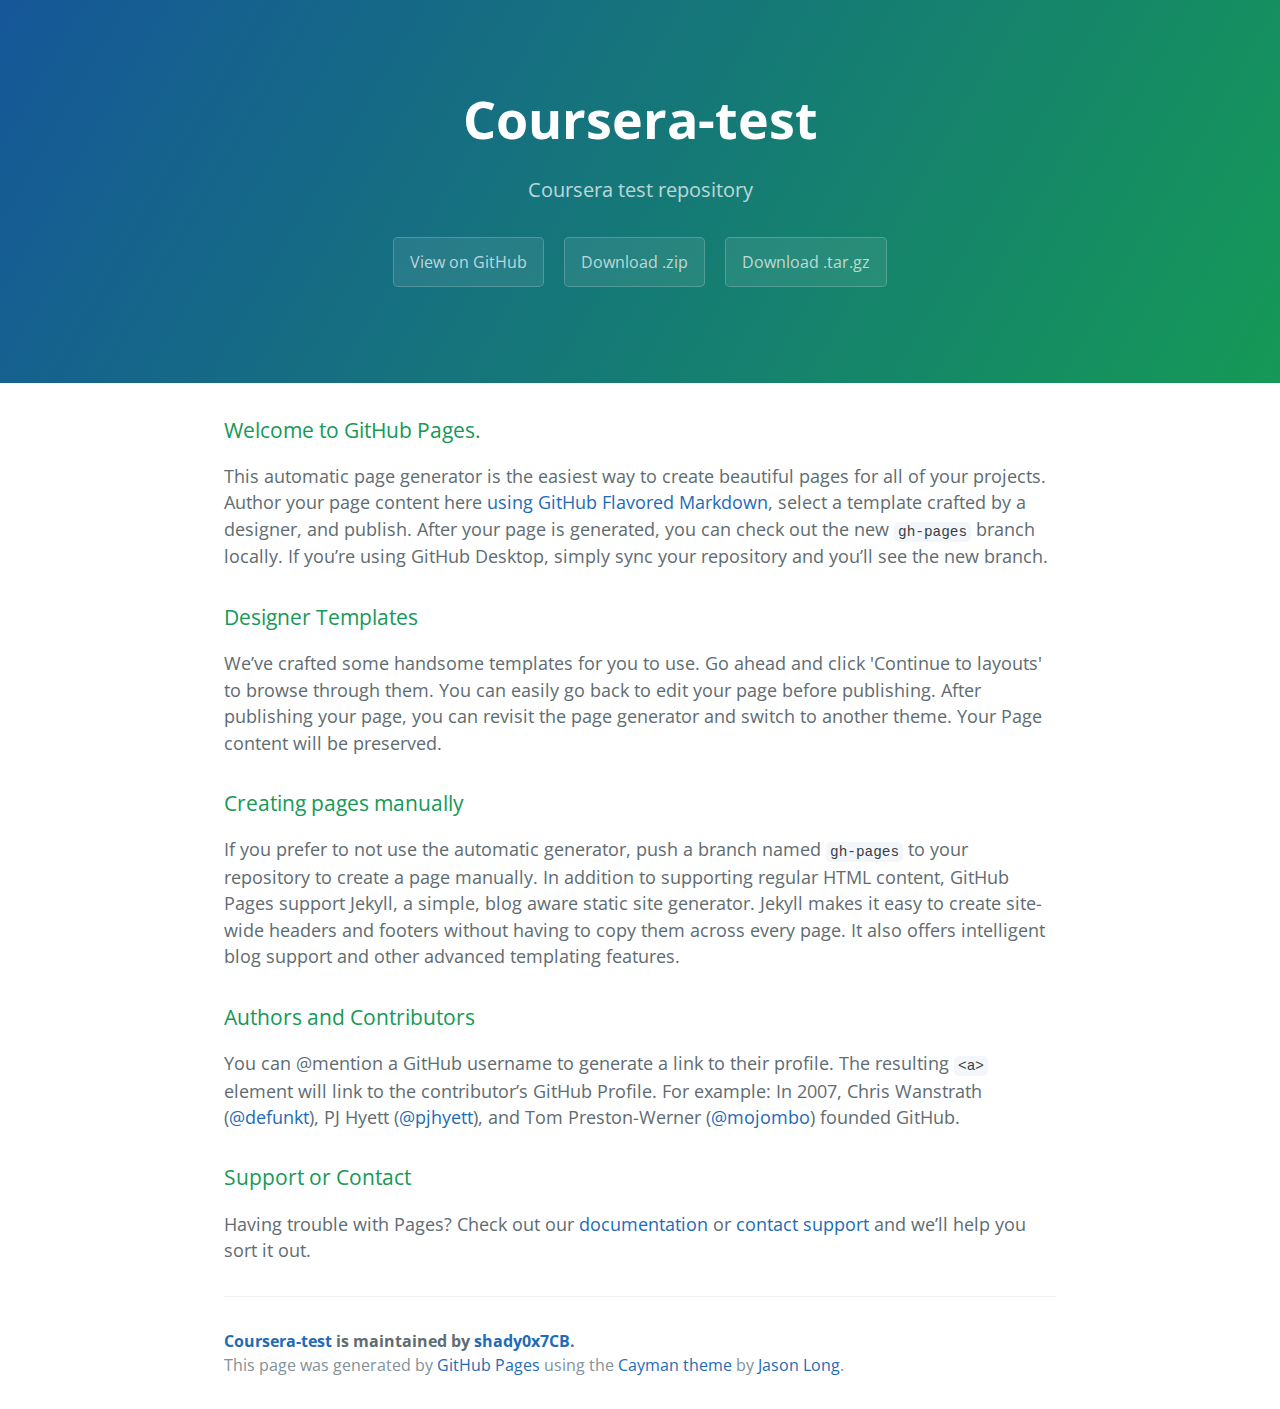
<file: index.html>
<!DOCTYPE html>
<html lang="en-us">
  <head>
    <meta charset="UTF-8">
    <title>Coursera-test by shady0x7CB</title>
    <meta name="viewport" content="width=device-width, initial-scale=1">
    <link rel="stylesheet" type="text/css" href="stylesheets/normalize.css" media="screen">
    <link href='https://fonts.googleapis.com/css?family=Open+Sans:400,700' rel='stylesheet' type='text/css'>
    <link rel="stylesheet" type="text/css" href="stylesheets/stylesheet.css" media="screen">
    <link rel="stylesheet" type="text/css" href="stylesheets/github-light.css" media="screen">
  </head>
  <body>
    <section class="page-header">
      <h1 class="project-name">Coursera-test</h1>
      <h2 class="project-tagline">Coursera test repository </h2>
      <a href="https://github.com/shady0x7CB/coursera-test" class="btn">View on GitHub</a>
      <a href="https://github.com/shady0x7CB/coursera-test/zipball/master" class="btn">Download .zip</a>
      <a href="https://github.com/shady0x7CB/coursera-test/tarball/master" class="btn">Download .tar.gz</a>
    </section>

    <section class="main-content">
      <h3>
<a id="welcome-to-github-pages" class="anchor" href="#welcome-to-github-pages" aria-hidden="true"><span aria-hidden="true" class="octicon octicon-link"></span></a>Welcome to GitHub Pages.</h3>

<p>This automatic page generator is the easiest way to create beautiful pages for all of your projects. Author your page content here <a href="https://guides.github.com/features/mastering-markdown/">using GitHub Flavored Markdown</a>, select a template crafted by a designer, and publish. After your page is generated, you can check out the new <code>gh-pages</code> branch locally. If you’re using GitHub Desktop, simply sync your repository and you’ll see the new branch.</p>

<h3>
<a id="designer-templates" class="anchor" href="#designer-templates" aria-hidden="true"><span aria-hidden="true" class="octicon octicon-link"></span></a>Designer Templates</h3>

<p>We’ve crafted some handsome templates for you to use. Go ahead and click 'Continue to layouts' to browse through them. You can easily go back to edit your page before publishing. After publishing your page, you can revisit the page generator and switch to another theme. Your Page content will be preserved.</p>

<h3>
<a id="creating-pages-manually" class="anchor" href="#creating-pages-manually" aria-hidden="true"><span aria-hidden="true" class="octicon octicon-link"></span></a>Creating pages manually</h3>

<p>If you prefer to not use the automatic generator, push a branch named <code>gh-pages</code> to your repository to create a page manually. In addition to supporting regular HTML content, GitHub Pages support Jekyll, a simple, blog aware static site generator. Jekyll makes it easy to create site-wide headers and footers without having to copy them across every page. It also offers intelligent blog support and other advanced templating features.</p>

<h3>
<a id="authors-and-contributors" class="anchor" href="#authors-and-contributors" aria-hidden="true"><span aria-hidden="true" class="octicon octicon-link"></span></a>Authors and Contributors</h3>

<p>You can @mention a GitHub username to generate a link to their profile. The resulting <code>&lt;a&gt;</code> element will link to the contributor’s GitHub Profile. For example: In 2007, Chris Wanstrath (<a href="https://github.com/defunkt" class="user-mention">@defunkt</a>), PJ Hyett (<a href="https://github.com/pjhyett" class="user-mention">@pjhyett</a>), and Tom Preston-Werner (<a href="https://github.com/mojombo" class="user-mention">@mojombo</a>) founded GitHub.</p>

<h3>
<a id="support-or-contact" class="anchor" href="#support-or-contact" aria-hidden="true"><span aria-hidden="true" class="octicon octicon-link"></span></a>Support or Contact</h3>

<p>Having trouble with Pages? Check out our <a href="https://help.github.com/pages">documentation</a> or <a href="https://github.com/contact">contact support</a> and we’ll help you sort it out.</p>

      <footer class="site-footer">
        <span class="site-footer-owner"><a href="https://github.com/shady0x7CB/coursera-test">Coursera-test</a> is maintained by <a href="https://github.com/shady0x7CB">shady0x7CB</a>.</span>

        <span class="site-footer-credits">This page was generated by <a href="https://pages.github.com">GitHub Pages</a> using the <a href="https://github.com/jasonlong/cayman-theme">Cayman theme</a> by <a href="https://twitter.com/jasonlong">Jason Long</a>.</span>
      </footer>

    </section>

  
  </body>
</html>
</file>
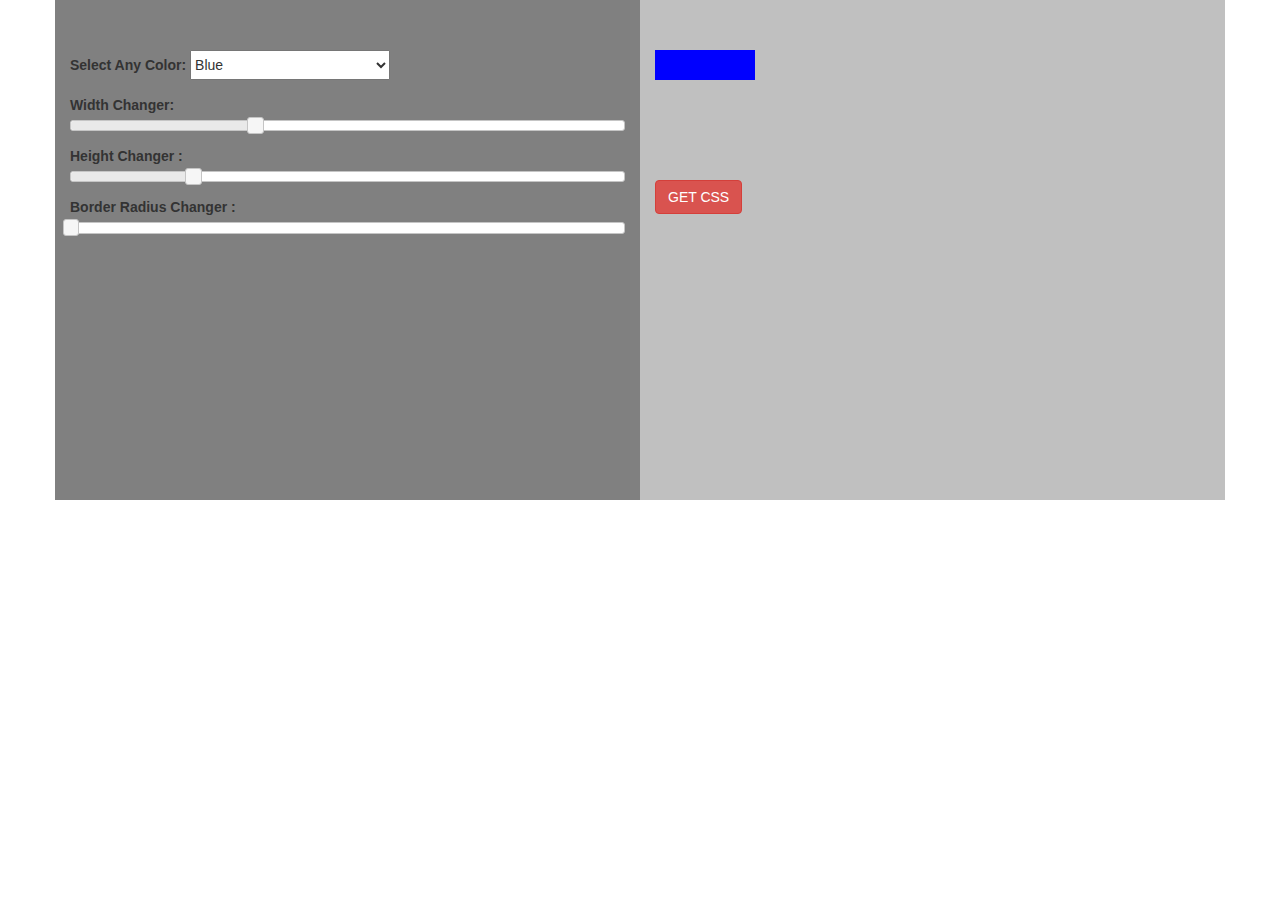
<file: jQuery/index.html>
<!DOCTYPE html>
<html>
	<head>
		<title>jqueryui</title>
		<script src = "js/jquery.js"></script>
		
		<script src = "js/jquery-ui.js"></script>
		<link rel="stylesheet" href="css/jquery-ui.css">
		<link rel="stylesheet" href="style.css">
		<script src = "js/bootstrap.js"></script>
		<link rel="stylesheet" href="css/bootstrap.css">
		<script>
			var cssBackGround = 'blue';
			var cssWidth = 100;
			var cssHeight = 30;
			var borderRadius = 0;
			function cssFunc(){
				var cssTag = '.result{background : ' + cssBackGround + ';width : ' +cssWidth +  'px;height : ' + cssHeight +'px;border : 1px solid blue;border-radius : ' + borderRadius +'px;}'
				$('style').replaceWith('<style>' + cssTag + '</style>');
				$('#css-coding').text(cssTag);
			}
			$(document).ready(function(){
				cssFunc();
				$('select').change(function(){
					cssBackGround = $(this).val();
					cssFunc();
				});
				$('#width_changer').slider({
					range : 'min',
					value : 100,
					min : 50,
					max : 200,
					slide : function(event, ui){
						cssWidth = ui.value;
						cssFunc();
					}
				});
				$('#height_changer').slider({
					range : 'min',
					value : 30,
					min : 10,
					max : 100,
					slide : function(event, ui){
						cssHeight = ui.value;
						cssFunc();
					}
				});
				$('#border_radius_changer').slider({
					range : 'min',
					value : 0,
					min : 0,
					max : 50,
					slide : function(event, ui){
						borderRadius = ui.value;
						cssFunc();
					}
				});
				$('#get-css').click(function(){
					$('#css-coding').dialog({
						"title": "the Style"
					});
				});
				
			});
		</script>
		<style>
			
		</style>
	</head>
	<body>
		<div class="container">
			<div class="row">
				<div class= "col-md-6 blocks" style = "background-color : gray;">
				<div class = "form-group">
					<label>Select Any Color: </label>
					<select class = "elem">
						<option value="blue">Blue</option>
						<option value="red">Red</option>
						<option value="orange">Orange</option>
						<option value="black">Black</option>
						<option value="yellow">Yellow</option>
						<option value="gray">Gray</option>
					</select>
				</div>
				
				<div class = "form-group">
					<label>Width Changer: </label>
					<div id="width_changer">
					
					</div>
				</div>
				<div class="form-group">
				
					<label >Height Changer : </label>
					<div id="height_changer">
					
					</div>
					
				</div>
				<div class="form-group">
				
					<label >Border Radius Changer : </label>
					<div id="border_radius_changer">
					
					</div>
					
				</div>
				</div>
				<div class="col-md-6 blocks" >
					<div class="result">
						
					</div>
					<div id="css-coding"></div>
					<br><br><br><br><br>
					<button class = "btn btn-danger" id = "get-css">GET CSS</button>
					
				</div>
			</div>
		</div>
	</body>
</html>
</file>
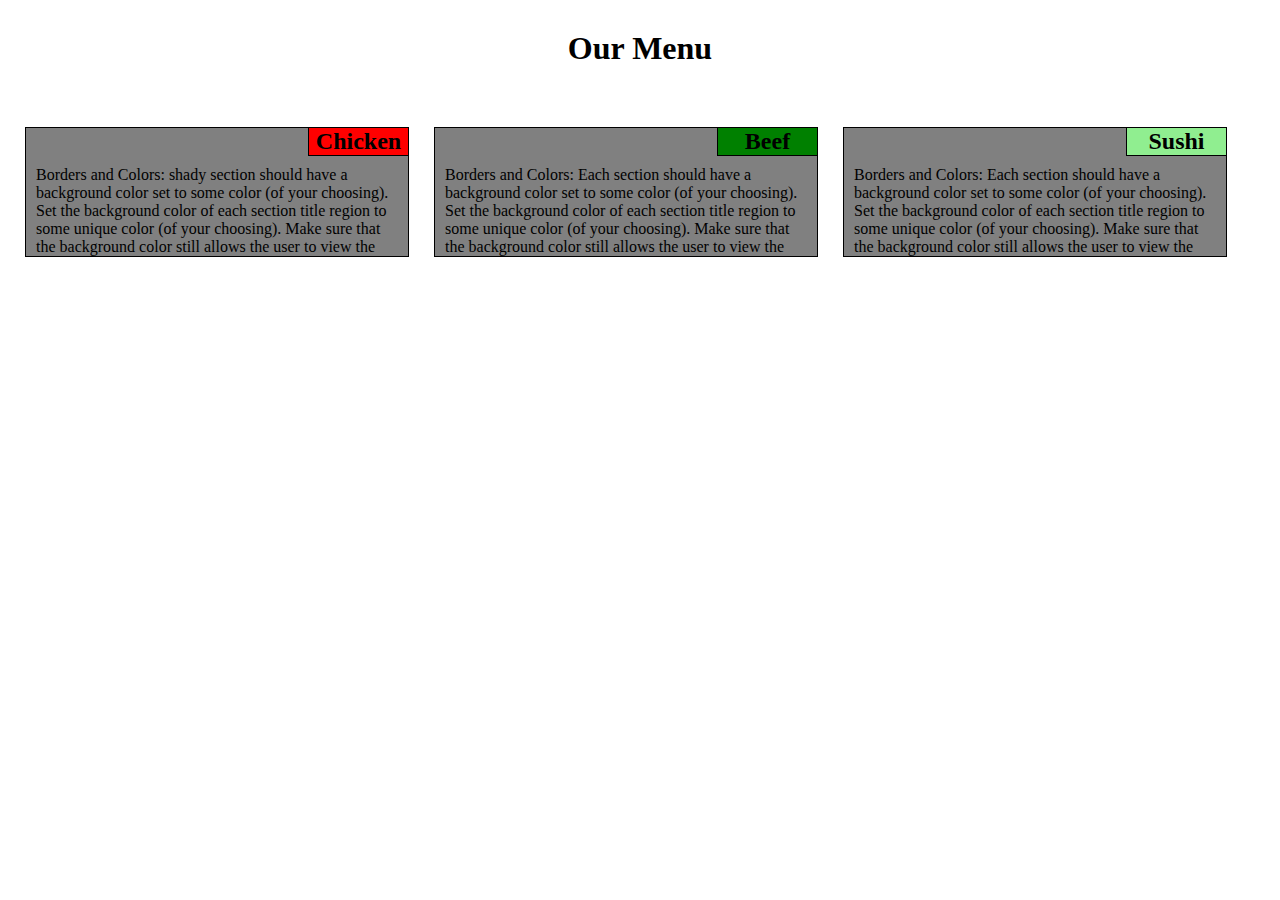
<file: mod2_solution/index.html>
<!DOCTYPE html>
<html>
	<head>
		<meta charset = "utf-8">
		<meta name = "viewport" content = "width = device-width, initial-scale = 1">
		<link rel="stylesheet" href="styles.css">
		<title>
			Assignment Solution for Module 2
		</title>
	</head>
	<body>
		<div class = "header">
			<h1>Our Menu</h1>
		</div>
		<div class="row">			
			<div class = "div1">
				<div class = "head"><h2>Chicken</h2></div>
				<div class = "article">
					<article>
					Borders and Colors: shady section should have a background color set to some color (of your choosing). Set the background color of each section title region to some unique color (of your choosing). Make sure that the background color still allows the user to view the text in the section and section title regions.</article>
				</div>
			</div>
			<div class = "div2">
				<div class = "head"><h2>Beef</h2></div>
				<div class = "article">
					<article>
					Borders and Colors: Each section should have a background color set to some color (of your choosing). Set the background color of each section title region to some unique color (of your choosing). Make sure that the background color still allows the user to view the text in the section and section title regions.</article>
				</div>
			</div>
			<div class = "div3">
				<div class = "head"><h2>Sushi</h2></div>
				<div class = "article">
					<article>
					Borders and Colors: Each section should have a background color set to some color (of your choosing). Set the background color of each section title region to some unique color (of your choosing). Make sure that the background color still allows the user to view the text in the section and section title regions.</article>
				</div>
			</div>
			<div style = "clear : both"></div>
		</div>
	</body>
</html>
</file>
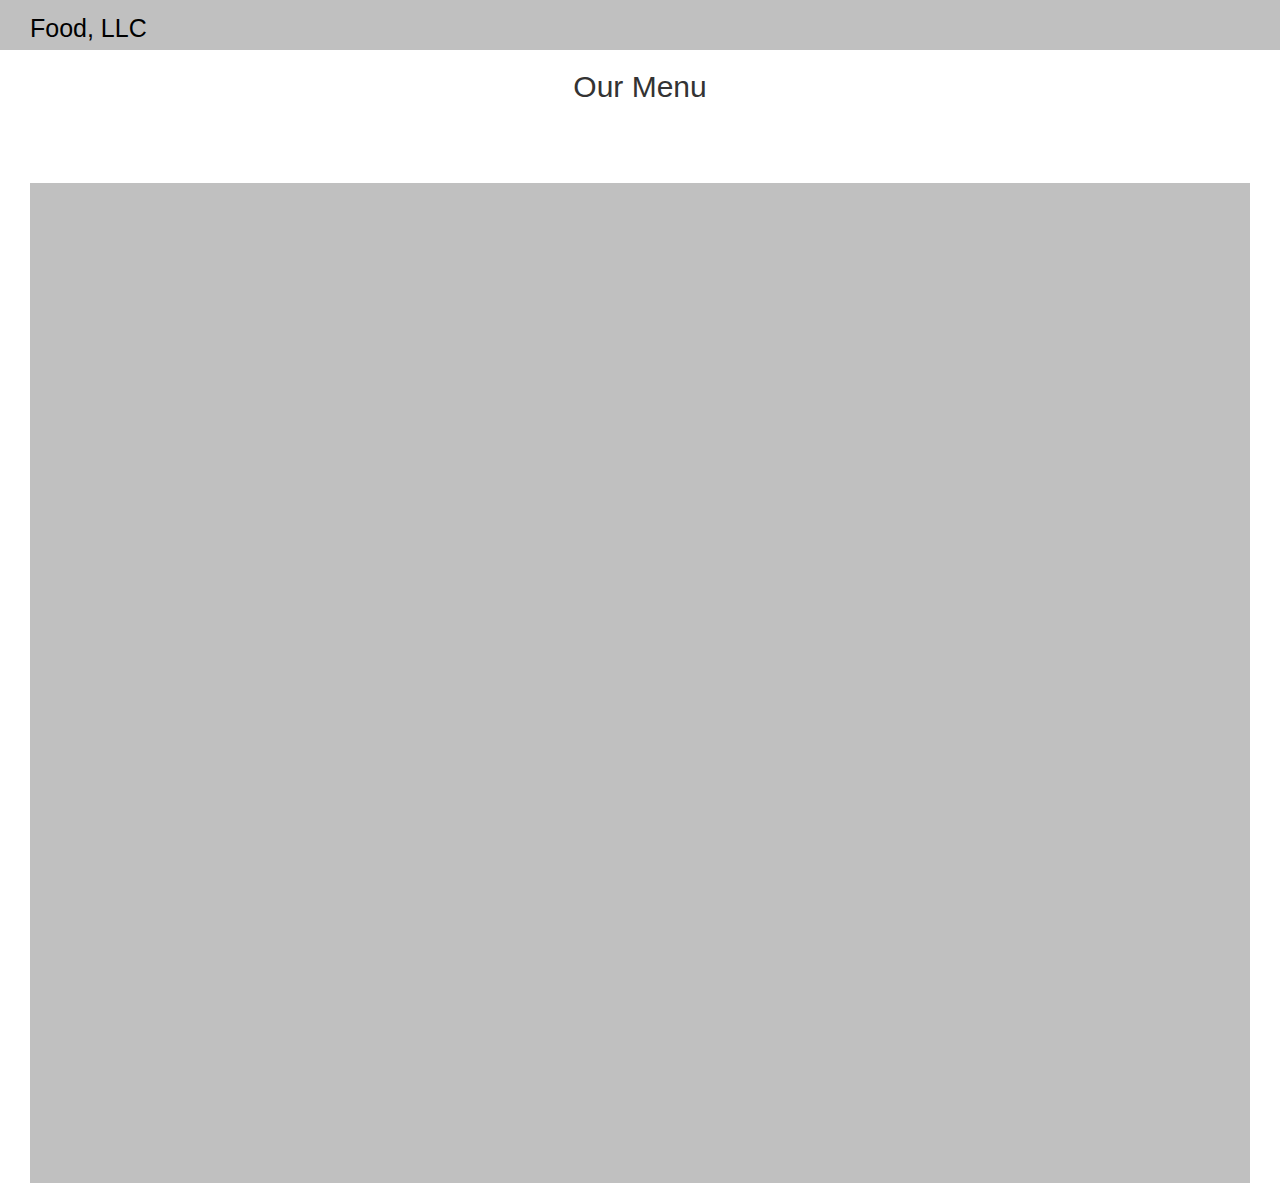
<file: mod3_solution/index.html>
<!DOCTYPE html>
<html>
	<head>
		<title>
			Assignment Solution for Module 3
		</title>
		<meta name="viewport" content="width=device-width, initial-scale=1">
		<link rel="stylesheet" href="https://maxcdn.bootstrapcdn.com/bootstrap/3.3.7/css/bootstrap.min.css">
		<script src="https://ajax.googleapis.com/ajax/libs/jquery/3.1.1/jquery.min.js"></script>
		<script src="https://maxcdn.bootstrapcdn.com/bootstrap/3.3.7/js/bootstrap.min.js"></script>
		<link rel="stylesheet" href="css/styles.css">
	</head>
	<body>
		  <header>
			<nav  id = "nav"class="navbar navbar-default ">
				<div id="header-nav" class="navbar-header">
				  <div class="navbar-brand navbar-fixed-left">
					<div class="container-fluid">
						<a href="#"><h1>Food, LLC</h1></a>
					</div>
				  </div>
				  <button type="button" class="navbar-toggle" data-toggle="collapse" data-target="#collapsable-nav" aria-expanded="false">
					<span class="sr-only">Toggle navigation</span>
					<span class="icon-bar"></span>
					<span class="icon-bar"></span>
					<span class="icon-bar"></span>
				  </button>
				</div>
				<div id="collapsable-nav" class="collapse navbar-collapse">
				   <ul id="nav-list" class="nav navbar-nav navbar-right visible-xs">
					<li id = "item1">
					  <a href="#" class = "text-center">Chicken</a>
					</li >
					<li id = "item2">
					  <a href="#" class = "text-center">Beeg</a>
					</li>
					<li id = "item3">
					  <a href="#"class = "text-center">Sushi</a>
					</li>
				  </ul>
				  
				</div>
				<div id="head" class = "text-center">
					<h2>Our Menu</h2>
				</div>
			</nav>
			
		  </header>
		  <main>
			
			
			
			<div class="container-fluid">
				<div id="paragraph" class = "col-xs-12">
					<p></p>
				</div>
			</div>
				
			
			
		  </main>
	</body>
</html>
</file>
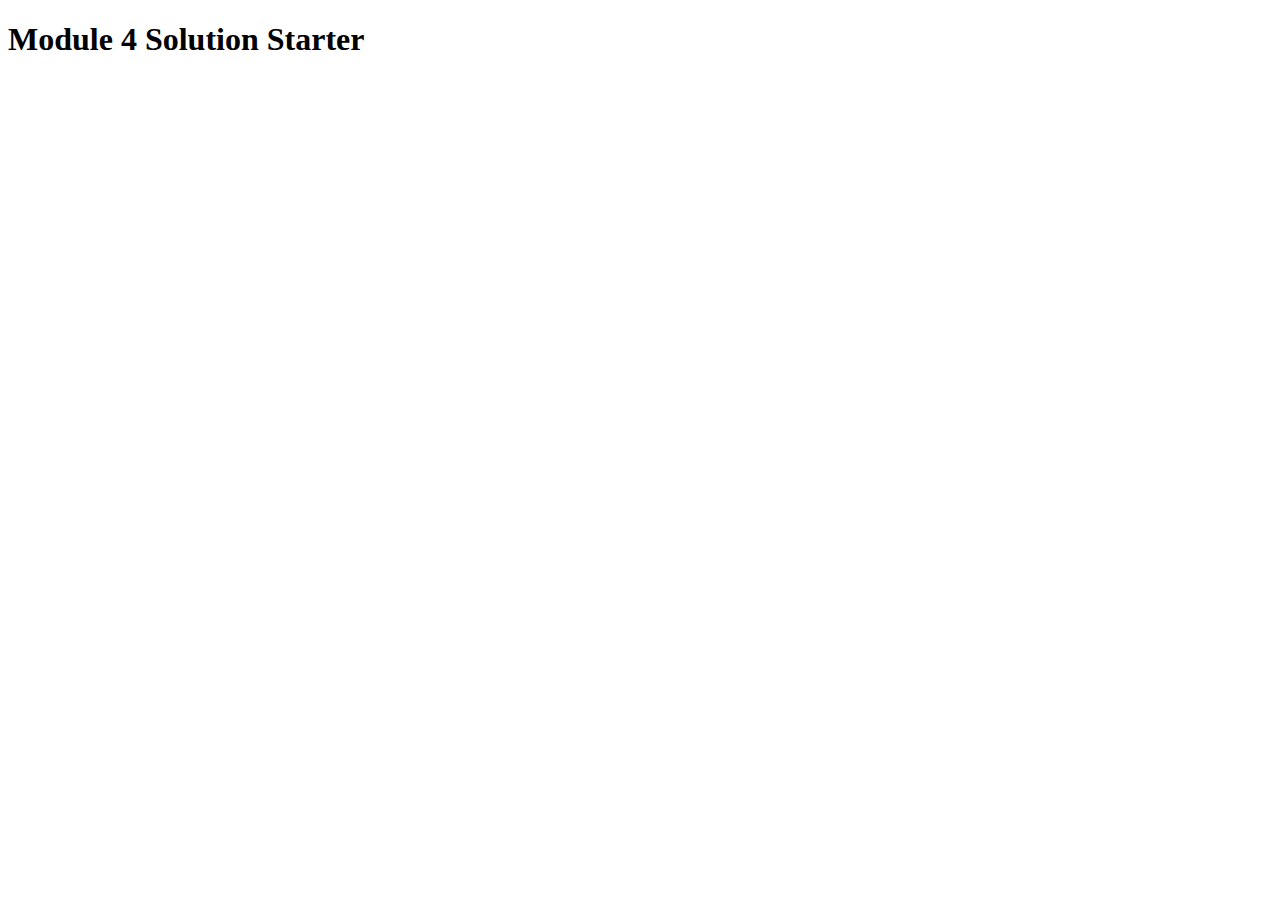
<file: mod4_solution/index.html>
<!DOCTYPE html>
<html>
<head>
  <meta charset="utf-8">
  <title>Module 4 Solution Starter</title>
  <script>
    var names = []; // DO NOT REMOVE
  </script>
  <script src="SpeakHello.js"></script>
  <script src="SpeakGoodBye.js"></script>
  <script src="script.js"></script>
</head>
<body>
  <h1>Module 4 Solution Starter</h1>
</body>
</html>
</file>
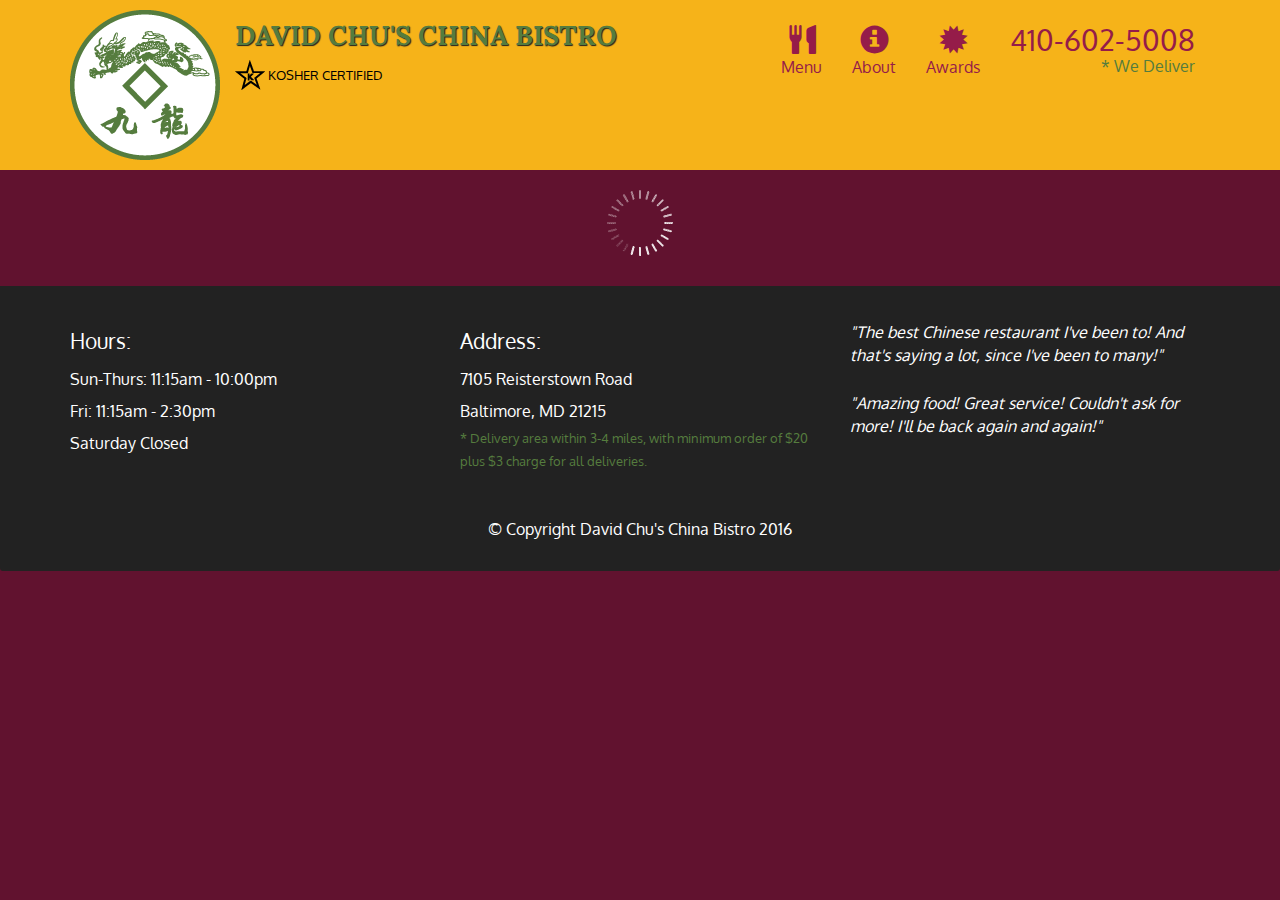
<file: mod5_solution/index.html>
<!doctype html>
<html lang="en">
  <head>
    <meta charset="utf-8">
    <meta http-equiv="X-UA-Compatible" content="IE=edge">
    <meta name="viewport" content="width=device-width, initial-scale=1">
    <title>David Chu's China Bistro</title>
    <link rel="stylesheet" href="css/bootstrap.min.css">
    <link rel="stylesheet" href="css/styles.css">
    <link href='https://fonts.googleapis.com/css?family=Oxygen:400,300,700' rel='stylesheet' type='text/css'>
    <link href='https://fonts.googleapis.com/css?family=Lora' rel='stylesheet' type='text/css'>
  </head>
<body>
  <header>
    <nav id="header-nav" class="navbar navbar-default">
      <div class="container">
        <div class="navbar-header">
          <a href="index.html" class="pull-left visible-md visible-lg">
            <div id="logo-img" alt="Logo image"></div>
          </a>

          <div class="navbar-brand">
            <a href="index.html"><h1>David Chu's China Bistro</h1></a>
            <p>
              <img src="images/star-k-logo.png" alt="Kosher certification">
              <span>Kosher Certified</span>
            </p>
          </div>

          <button id="navbarToggle" type="button" class="navbar-toggle collapsed" data-toggle="collapse" data-target="#collapsable-nav" aria-expanded="false">
            <span class="sr-only">Toggle navigation</span>
            <span class="icon-bar"></span>
            <span class="icon-bar"></span>
            <span class="icon-bar"></span>
          </button>
        </div>
        
        <div id="collapsable-nav" class="collapse navbar-collapse">
           <ul id="nav-list" class="nav navbar-nav navbar-right">
            <li id="navHomeButton" class="visible-xs active">
              <a href="index.html">
                <span class="glyphicon glyphicon-home"></span> Home</a>
            </li>
            <li id="navMenuButton">
              <a href="#" onclick="$dc.loadMenuCategories();">
                <span class="glyphicon glyphicon-cutlery"></span><br class="hidden-xs"> Menu</a>
            </li>
            <li>
              <a href="#">
                <span class="glyphicon glyphicon-info-sign"></span><br class="hidden-xs"> About</a>
            </li>
            <li>
              <a href="#">
                <span class="glyphicon glyphicon-certificate"></span><br class="hidden-xs"> Awards</a>
            </li>
            <li id="phone" class="hidden-xs">
              <a href="tel:410-602-5008">
                <span>410-602-5008</span></a><div>* We Deliver</div>
            </li>
          </ul><!-- #nav-list -->
        </div><!-- .collapse .navbar-collapse -->
      </div><!-- .container -->
    </nav><!-- #header-nav -->
  </header>

  <div id="call-btn" class="visible-xs">
    <a class="btn" href="tel:410-602-5008">
    <span class="glyphicon glyphicon-earphone"></span>
    410-602-5008
    </a>
  </div>
  <div id="xs-deliver" class="text-center visible-xs">* We Deliver</div>

  <div id="main-content" class="container"></div>

  <footer class="panel-footer">
    <div class="container">
      <div class="row">
        <section id="hours" class="col-sm-4">
          <span>Hours:</span><br>
          Sun-Thurs: 11:15am - 10:00pm<br>
          Fri: 11:15am - 2:30pm<br>
          Saturday Closed
          <hr class="visible-xs">
        </section>
        <section id="address" class="col-sm-4">
          <span>Address:</span><br>
          7105 Reisterstown Road<br>
          Baltimore, MD 21215
          <p>* Delivery area within 3-4 miles, with minimum order of $20 plus $3 charge for all deliveries.</p>
          <hr class="visible-xs">
        </section>
        <section id="testimonials" class="col-sm-4">
          <p>"The best Chinese restaurant I've been to! And that's saying a lot, since I've been to many!"</p>
          <p>"Amazing food! Great service! Couldn't ask for more! I'll be back again and again!"</p>
        </section>
      </div>
      <div class="text-center">&copy; Copyright David Chu's China Bistro 2016</div>
    </div>
  </footer>

  <!-- jQuery (Bootstrap JS plugins depend on it) -->
  <script src="js/jquery-2.1.4.min.js"></script>
  <script src="js/bootstrap.min.js"></script>
  <script src="js/ajax-utils.js"></script>
  <script src="js/script.js"></script>
</body>
</html>
</file>
<file: stylesheets/stylesheet.css>
* {
  box-sizing: border-box; }

body {
  padding: 0;
  margin: 0;
  font-family: "Open Sans", "Helvetica Neue", Helvetica, Arial, sans-serif;
  font-size: 16px;
  line-height: 1.5;
  color: #606c71; }

a {
  color: #1e6bb8;
  text-decoration: none; }
  a:hover {
    text-decoration: underline; }

.btn {
  display: inline-block;
  margin-bottom: 1rem;
  color: rgba(255, 255, 255, 0.7);
  background-color: rgba(255, 255, 255, 0.08);
  border-color: rgba(255, 255, 255, 0.2);
  border-style: solid;
  border-width: 1px;
  border-radius: 0.3rem;
  transition: color 0.2s, background-color 0.2s, border-color 0.2s; }
  .btn + .btn {
    margin-left: 1rem; }

.btn:hover {
  color: rgba(255, 255, 255, 0.8);
  text-decoration: none;
  background-color: rgba(255, 255, 255, 0.2);
  border-color: rgba(255, 255, 255, 0.3); }

@media screen and (min-width: 64em) {
  .btn {
    padding: 0.75rem 1rem; } }

@media screen and (min-width: 42em) and (max-width: 64em) {
  .btn {
    padding: 0.6rem 0.9rem;
    font-size: 0.9rem; } }

@media screen and (max-width: 42em) {
  .btn {
    display: block;
    width: 100%;
    padding: 0.75rem;
    font-size: 0.9rem; }
    .btn + .btn {
      margin-top: 1rem;
      margin-left: 0; } }

.page-header {
  color: #fff;
  text-align: center;
  background-color: #159957;
  background-image: linear-gradient(120deg, #155799, #159957); }

@media screen and (min-width: 64em) {
  .page-header {
    padding: 5rem 6rem; } }

@media screen and (min-width: 42em) and (max-width: 64em) {
  .page-header {
    padding: 3rem 4rem; } }

@media screen and (max-width: 42em) {
  .page-header {
    padding: 2rem 1rem; } }

.project-name {
  margin-top: 0;
  margin-bottom: 0.1rem; }

@media screen and (min-width: 64em) {
  .project-name {
    font-size: 3.25rem; } }

@media screen and (min-width: 42em) and (max-width: 64em) {
  .project-name {
    font-size: 2.25rem; } }

@media screen and (max-width: 42em) {
  .project-name {
    font-size: 1.75rem; } }

.project-tagline {
  margin-bottom: 2rem;
  font-weight: normal;
  opacity: 0.7; }

@media screen and (min-width: 64em) {
  .project-tagline {
    font-size: 1.25rem; } }

@media screen and (min-width: 42em) and (max-width: 64em) {
  .project-tagline {
    font-size: 1.15rem; } }

@media screen and (max-width: 42em) {
  .project-tagline {
    font-size: 1rem; } }

.main-content :first-child {
  margin-top: 0; }
.main-content img {
  max-width: 100%; }
.main-content h1, .main-content h2, .main-content h3, .main-content h4, .main-content h5, .main-content h6 {
  margin-top: 2rem;
  margin-bottom: 1rem;
  font-weight: normal;
  color: #159957; }
.main-content p {
  margin-bottom: 1em; }
.main-content code {
  padding: 2px 4px;
  font-family: Consolas, "Liberation Mono", Menlo, Courier, monospace;
  font-size: 0.9rem;
  color: #383e41;
  background-color: #f3f6fa;
  border-radius: 0.3rem; }
.main-content pre {
  padding: 0.8rem;
  margin-top: 0;
  margin-bottom: 1rem;
  font: 1rem Consolas, "Liberation Mono", Menlo, Courier, monospace;
  color: #567482;
  word-wrap: normal;
  background-color: #f3f6fa;
  border: solid 1px #dce6f0;
  border-radius: 0.3rem; }
  .main-content pre > code {
    padding: 0;
    margin: 0;
    font-size: 0.9rem;
    color: #567482;
    word-break: normal;
    white-space: pre;
    background: transparent;
    border: 0; }
.main-content .highlight {
  margin-bottom: 1rem; }
  .main-content .highlight pre {
    margin-bottom: 0;
    word-break: normal; }
.main-content .highlight pre, .main-content pre {
  padding: 0.8rem;
  overflow: auto;
  font-size: 0.9rem;
  line-height: 1.45;
  border-radius: 0.3rem; }
.main-content pre code, .main-content pre tt {
  display: inline;
  max-width: initial;
  padding: 0;
  margin: 0;
  overflow: initial;
  line-height: inherit;
  word-wrap: normal;
  background-color: transparent;
  border: 0; }
  .main-content pre code:before, .main-content pre code:after, .main-content pre tt:before, .main-content pre tt:after {
    content: normal; }
.main-content ul, .main-content ol {
  margin-top: 0; }
.main-content blockquote {
  padding: 0 1rem;
  margin-left: 0;
  color: #819198;
  border-left: 0.3rem solid #dce6f0; }
  .main-content blockquote > :first-child {
    margin-top: 0; }
  .main-content blockquote > :last-child {
    margin-bottom: 0; }
.main-content table {
  display: block;
  width: 100%;
  overflow: auto;
  word-break: normal;
  word-break: keep-all; }
  .main-content table th {
    font-weight: bold; }
  .main-content table th, .main-content table td {
    padding: 0.5rem 1rem;
    border: 1px solid #e9ebec; }
.main-content dl {
  padding: 0; }
  .main-content dl dt {
    padding: 0;
    margin-top: 1rem;
    font-size: 1rem;
    font-weight: bold; }
  .main-content dl dd {
    padding: 0;
    margin-bottom: 1rem; }
.main-content hr {
  height: 2px;
  padding: 0;
  margin: 1rem 0;
  background-color: #eff0f1;
  border: 0; }

@media screen and (min-width: 64em) {
  .main-content {
    max-width: 64rem;
    padding: 2rem 6rem;
    margin: 0 auto;
    font-size: 1.1rem; } }

@media screen and (min-width: 42em) and (max-width: 64em) {
  .main-content {
    padding: 2rem 4rem;
    font-size: 1.1rem; } }

@media screen and (max-width: 42em) {
  .main-content {
    padding: 2rem 1rem;
    font-size: 1rem; } }

.site-footer {
  padding-top: 2rem;
  margin-top: 2rem;
  border-top: solid 1px #eff0f1; }

.site-footer-owner {
  display: block;
  font-weight: bold; }

.site-footer-credits {
  color: #819198; }

@media screen and (min-width: 64em) {
  .site-footer {
    font-size: 1rem; } }

@media screen and (min-width: 42em) and (max-width: 64em) {
  .site-footer {
    font-size: 1rem; } }

@media screen and (max-width: 42em) {
  .site-footer {
    font-size: 0.9rem; } }
</file>
<file: stylesheets/github-light.css>
/*
The MIT License (MIT)

Copyright (c) 2016 GitHub, Inc.

Permission is hereby granted, free of charge, to any person obtaining a copy
of this software and associated documentation files (the "Software"), to deal
in the Software without restriction, including without limitation the rights
to use, copy, modify, merge, publish, distribute, sublicense, and/or sell
copies of the Software, and to permit persons to whom the Software is
furnished to do so, subject to the following conditions:

The above copyright notice and this permission notice shall be included in all
copies or substantial portions of the Software.

THE SOFTWARE IS PROVIDED "AS IS", WITHOUT WARRANTY OF ANY KIND, EXPRESS OR
IMPLIED, INCLUDING BUT NOT LIMITED TO THE WARRANTIES OF MERCHANTABILITY,
FITNESS FOR A PARTICULAR PURPOSE AND NONINFRINGEMENT. IN NO EVENT SHALL THE
AUTHORS OR COPYRIGHT HOLDERS BE LIABLE FOR ANY CLAIM, DAMAGES OR OTHER
LIABILITY, WHETHER IN AN ACTION OF CONTRACT, TORT OR OTHERWISE, ARISING FROM,
OUT OF OR IN CONNECTION WITH THE SOFTWARE OR THE USE OR OTHER DEALINGS IN THE
SOFTWARE.

*/

.pl-c /* comment */ {
  color: #969896;
}

.pl-c1 /* constant, variable.other.constant, support, meta.property-name, support.constant, support.variable, meta.module-reference, markup.raw, meta.diff.header */,
.pl-s .pl-v /* string variable */ {
  color: #0086b3;
}

.pl-e /* entity */,
.pl-en /* entity.name */ {
  color: #795da3;
}

.pl-smi /* variable.parameter.function, storage.modifier.package, storage.modifier.import, storage.type.java, variable.other */,
.pl-s .pl-s1 /* string source */ {
  color: #333;
}

.pl-ent /* entity.name.tag */ {
  color: #63a35c;
}

.pl-k /* keyword, storage, storage.type */ {
  color: #a71d5d;
}

.pl-s /* string */,
.pl-pds /* punctuation.definition.string, string.regexp.character-class */,
.pl-s .pl-pse .pl-s1 /* string punctuation.section.embedded source */,
.pl-sr /* string.regexp */,
.pl-sr .pl-cce /* string.regexp constant.character.escape */,
.pl-sr .pl-sre /* string.regexp source.ruby.embedded */,
.pl-sr .pl-sra /* string.regexp string.regexp.arbitrary-repitition */ {
  color: #183691;
}

.pl-v /* variable */ {
  color: #ed6a43;
}

.pl-id /* invalid.deprecated */ {
  color: #b52a1d;
}

.pl-ii /* invalid.illegal */ {
  color: #f8f8f8;
  background-color: #b52a1d;
}

.pl-sr .pl-cce /* string.regexp constant.character.escape */ {
  font-weight: bold;
  color: #63a35c;
}

.pl-ml /* markup.list */ {
  color: #693a17;
}

.pl-mh /* markup.heading */,
.pl-mh .pl-en /* markup.heading entity.name */,
.pl-ms /* meta.separator */ {
  font-weight: bold;
  color: #1d3e81;
}

.pl-mq /* markup.quote */ {
  color: #008080;
}

.pl-mi /* markup.italic */ {
  font-style: italic;
  color: #333;
}

.pl-mb /* markup.bold */ {
  font-weight: bold;
  color: #333;
}

.pl-md /* markup.deleted, meta.diff.header.from-file */ {
  color: #bd2c00;
  background-color: #ffecec;
}

.pl-mi1 /* markup.inserted, meta.diff.header.to-file */ {
  color: #55a532;
  background-color: #eaffea;
}

.pl-mdr /* meta.diff.range */ {
  font-weight: bold;
  color: #795da3;
}

.pl-mo /* meta.output */ {
  color: #1d3e81;
}
</file>
<file: jQuery/style.css>
.container{
	width : 1000px;
	height : 500px;
	background : silver;
	margin : 0 auto;
}
	.blocks{
			padding : 50px;
			height : 500px;
	}
		.elem{
			width : 200px;
			height : 30px;
		}
		
		#css-coding{
			display : none;
			
		}
</file>
<file: mod2_solution/styles.css>
*{
	box-sizing : border-box;
	margin : 0;
	padding : 0;
}
body{
	position : absolute;
}
div.header{
		
		text-align : center;
		padding : 10px;
		margin-top : 20px;
		
		
}	
.row{
	width : 100%;
}	
.row > div.div1, div.div2, div.div3{
	
	width : 33.33%;
	float : left;
	margin-top : 50px;
	background : gray;
	border : 1px solid black;
	position : relative;
}
	.row > div.div1 > div.head , div.div2 > div.head , div.div3 > div.head{
		background : red;
		width : 100px;
		text-align : center;
		float : right;
		border : 1px solid black;
		border-top : none;
		border-right : none;
	}
	.row div.div2 > div.head {
		background : green;
	}
	.row div.div3 > div.head{
		background : lightgreen;
	}
		.row > div.div1 > div.article > article , div.div2 > div.article > article , div.div3 > div.article > article{
			background : gray;
			height : 100px;
			overflow : hidden;
			clear : both;
			padding : 10px;
		}
			
	
@media (min-width : 992px){
	.row > div.div1{
		width:  30%;
		margin-left : 25px;
	}
	.row > div.div2{
		width : 30%;
		margin-left : 25px;
	}	
	.row > div.div3{
		width : 30%;
		margin-left : 25px;
		
	}
}
@media (min-width : 768px) and (max-width : 991px){
	.row > div.div1{
		width:  44%;
		margin-left : 30px;
	}
	.row > div.div2{
		width : 44%;
		margin-left : 30px;
	}	
	.row > div.div3{
		width : 91.6%;
		margin-left : 30px;
		margin-top : 30px;
		
	}
		
}
@media (max-width : 767px){
	.row{
		padding : 20px;
	}
	.row > div.div1{
		width:  95%;
		margin-left : 20px;
	}
	.row > div.div2{
		width : 95%;
		margin-top : 20px;
		margin-left : 20px;
	}	
	.row > div.div3{
		width : 95%;
		margin-top : 20px;
		margin-left : 20px;
		
	}
}
</file>
<file: mod3_solution/css/styles.css>
body{
	position : relative;
}
h1{
	font-size : 25px;
}
#header-nav {
  width : 100%;
  background-color: silver;
  border-radius: 0;
  border: 0;
}

.navbar-brand h1 { 
  color: black;
  margin-top : 0;
}

#nav-list {
  position : absolute;
  margin-top: 0px;
  position : relative;
  height : 119px;
}

div > p{
	background : silver;
	height : 1000px;
	margin-top : 50px;
}
.navbar-default .navbar-toggle .icon-bar {
  background-color: black;
}
.navbar-default .navbar-toggle:focus .icon-bar {
  background-color: white;
}
.navbar-default .navbar-toggle {
  border-color: black;
}
.navbar-default .navbar-toggle:focus{
  border-color: white;
}
li > a{
	background-color : white;
	border-top : 1px solid black;
}
li:nth-child(3) > a{
	border-bottom : 1px solid black;
}

#nav{
	background : white;
	border : 0;
}
</file>
<file: mod5_solution/css/styles.css>
body {
  font-size: 16px;
  color: #fff;
  background-color: #61122f;
  font-family: 'Oxygen', sans-serif;
}

/** HEADER **/
#header-nav {
  background-color: #f6b319;
  border-radius: 0;
  border: 0;
}

#logo-img {
  background: url('../images/restaurant-logo_large.png') no-repeat;
  width: 150px;
  height: 150px;
  margin: 10px 15px 10px 0;
}

.navbar-brand {
  padding-top: 25px;
}
.navbar-brand h1 { /* Restaurant name */
  font-family: 'Lora', serif;
  color: #557c3e;
  font-size: 1.5em;
  text-transform: uppercase;
  font-weight: bold;
  text-shadow: 1px 1px 1px #222;
  margin-top: 0;
  margin-bottom: 0;
  line-height: .75;
}
.navbar-brand a:hover, .navbar-brand a:focus {
  text-decoration: none;
}
.navbar-brand p { /* Kosher cert */
  color: #000;
  text-transform: uppercase;
  font-size: .7em;
  margin-top: 15px;
}
.navbar-brand p span { /* Star-K */
  vertical-align: middle;
}

#nav-list {
  margin-top: 10px;
}
#nav-list a {
  color: #951C49;
  text-align: center;
}
#nav-list a:hover {
  background: #E7E7E7;
}
#nav-list a span {
  font-size: 1.8em;
}

#phone {
  margin-top: 5px;
}
#phone a { /* Phone number */
  text-align: right;
  padding-bottom: 0;
}
#phone div { /* We Deliver */
  color: #557c3e;
  text-align: right;
  padding-right: 15px;
}

.navbar-header button.navbar-toggle, .navbar-header .icon-bar {
  border: 1px solid #61122f;
}
.navbar-header button.navbar-toggle {
  clear: both;
  margin-top: -30px;
}
/* END HEADER */

/* FOOTER */
.panel-footer {
  margin-top: 30px;
  padding-top: 35px;
  padding-bottom: 30px;
  background-color: #222;
  border-top: 0;
}
.panel-footer div.row {
  margin-bottom: 35px;
}
#hours, #address {
  line-height: 2;
}
#hours > span, #address > span {
  font-size: 1.3em;
}
#address p {
  color: #557c3e;
  font-size: .8em;
  line-height: 1.8;
}
#testimonials {
  font-style: italic;
}
#testimonials p:nth-child(2) {
  margin-top: 25px;
}
/* END FOOTER */



/* HOME PAGE */
.container .jumbotron {
  box-shadow: 0 0 50px #3F0C1F;
  border: 2px solid #3F0C1F;
}

#menu-tile, #specials-tile, #map-tile {
  height: 250px;
  width: 100%;
  margin-bottom: 15px;
  position: relative;
  border: 2px solid #3F0C1F;
  overflow: hidden;
}
#menu-tile:hover, #specials-tile:hover, #map-tile:hover {
  box-shadow: 0 1px 5px 1px #cccccc;
}
#menu-tile {
  background: url('../images/menu-tile.jpg') no-repeat;
  background-position: center;
}
#specials-tile {
  background: url('../images/specials-tile.jpg') no-repeat;
  background-position: center;
}
#menu-tile span, #specials-tile span, #map-tile span {
  position: absolute;
  bottom: 0;
  right: 0;
  width: 100%;
  text-align: center;
  font-size: 1.6em;
  text-transform: uppercase;
  background-color: #000;
  color: #fff;
  opacity: .8;
}
/* END HOME PAGE */

/* MENU CATEGORIES PAGE */
.category-tile { 
  position: relative;
  border: 2px solid #3F0C1F;
  overflow: hidden;
  width: 200px;
  height: 200px;
  margin: 0 auto 15px;
}
.category-tile span {
  position: absolute;
  bottom: 0;
  right: 0;
  width: 100%;
  text-align: center;
  font-size: 1.2em;
  text-transform: uppercase;
  background-color: #000;
  color: #fff;
  opacity: .8;
}
.category-tile:hover {
  box-shadow: 0 1px 5px 1px #cccccc;
}

#menu-categories-title + div {
  margin-bottom: 50px;
}
/* END MENU CATEGORIES PAGE */

/* SINGLE CATEGORY PAGE */
.menu-item-tile {
  margin-bottom: 25px;
}
.menu-item-tile hr {
  width: 80%;
}
.menu-item-tile .menu-item-price {
  font-size: 1.1em;
  text-align: right;
  margin-top: -15px;
  margin-right: -15px;
}
.menu-item-tile .menu-item-price span {
  font-size: .6em;
}
.menu-item-photo {
  position: relative;
  border: 2px solid #3F0C1F; 
  overflow: hidden;
  padding: 0;
  margin-right: -15px;
  margin-left: auto;
  margin-bottom: 20px;
  max-width: 250px;
}
.menu-item-photo div {
  position: absolute;
  bottom: 0;
  right: 0;
  width: 80px;
  background-color: #557c3e;
  text-align: center;
}
.menu-item-description {
  padding-right: 30px;
}
h3.menu-item-title {
  margin: 0 0 10px;
}
.menu-item-details {
  font-size: .9em;
  font-style: italic;
}
/* END SINGLE CATEGORY PAGE */


/********** Large devices only **********/
@media (min-width: 1200px) {
  .container .jumbotron {
    background: url('../images/jumbotron_1200.jpg') no-repeat;
    height: 675px;
  }
}

/********** Medium devices only **********/
@media (min-width: 992px) and (max-width: 1199px) {
  /* Header */
  #logo-img {
    background: url('../images/restaurant-logo_medium.png') no-repeat;
    width: 100px;
    height: 100px;
    margin: 5px 5px 5px 0;
  }
  /* End Header */

  /* Home Page */
  .container .jumbotron {
    background: url('../images/jumbotron_992.jpg') no-repeat;
    height: 558px;
  }
  /* End Home Page */
}

/********** Small devices only **********/
@media (min-width: 768px) and (max-width: 991px) {
  /* Home Page */
  .container .jumbotron {
    background: url('../images/jumbotron_768.jpg') no-repeat;
    height: 432px;
  }
  /* End Home Page */
}

/********** Extra small devices only **********/
@media (max-width: 767px) {
  /* Header */
  .navbar-brand {
    padding-top: 10px;
    height: 80px;
  }
  .navbar-brand h1 { /* Restaurant name */
    padding-top: 10px;
    font-size: 5vw; /* 1vw = 1% of viewport width */
  }
  .navbar-brand p { /* Kosher cert */
    font-size: .6em;
    margin-top: 12px;
  }
  .navbar-brand p img { /* Star-K */
    height: 20px;
  }

  #collapsable-nav a { /* Collapsed nav menu text */
    font-size: 1.2em;
  }
  #collapsable-nav a span { /* Collapsed nav menu glyph */
    font-size: 1em;
    margin-right: 5px;
  }

  #call-btn > a {
    font-size: 1.5em;
    display: block;
    margin: 0 20px;
    padding: 10px;
    border: 2px solid #fff;
    background-color: #f6b319;
    color: #951c49;
  }
  #xs-deliver {
    margin-top: 5px;
    font-size: .7em;
    letter-spacing: .1em;
    text-transform: uppercase;
  }
  /* End Header */

  /* Footer */
  .panel-footer section {
    margin-bottom: 30px;
    text-align: center;
  }
  .panel-footer section:nth-child(3) {
    margin-bottom: 0; /* margin already exists on the whole row */
  }
  .panel-footer section hr {
    width: 50%;
  }
  /* End Footer */

  /* Home Page */
  .container .jumbotron {
    margin-top: 30px;
    padding: 0;
  }
  #menu-tile, #specials-tile {
    width: 360px;
    margin: 0 auto 15px;
  }

  .menu-item-photo {
    margin-right: auto;
  }
  .menu-item-tile .menu-item-price {
    text-align: center;
  }
  .menu-item-description {
    text-align: center;;
  }
}


/********** Super extra small devices Only :-) (e.g., iPhone 4) **********/
@media (max-width: 479px) {
  /* Header */
  .navbar-brand h1 { /* Restaurant name */
    padding-top: 5px;
    font-size: 6vw;
  }
  /* End Header */
  
  /* Home page */
  #menu-tile, #specials-tile {
    width: 280px;
    margin: 0 auto 15px;
  }

  .col-xxs-12 {
    position: relative;
    min-height: 1px;
    padding-right: 15px;
    padding-left: 15px;
    float: left;
    width: 100%;
  }
}
</file>
